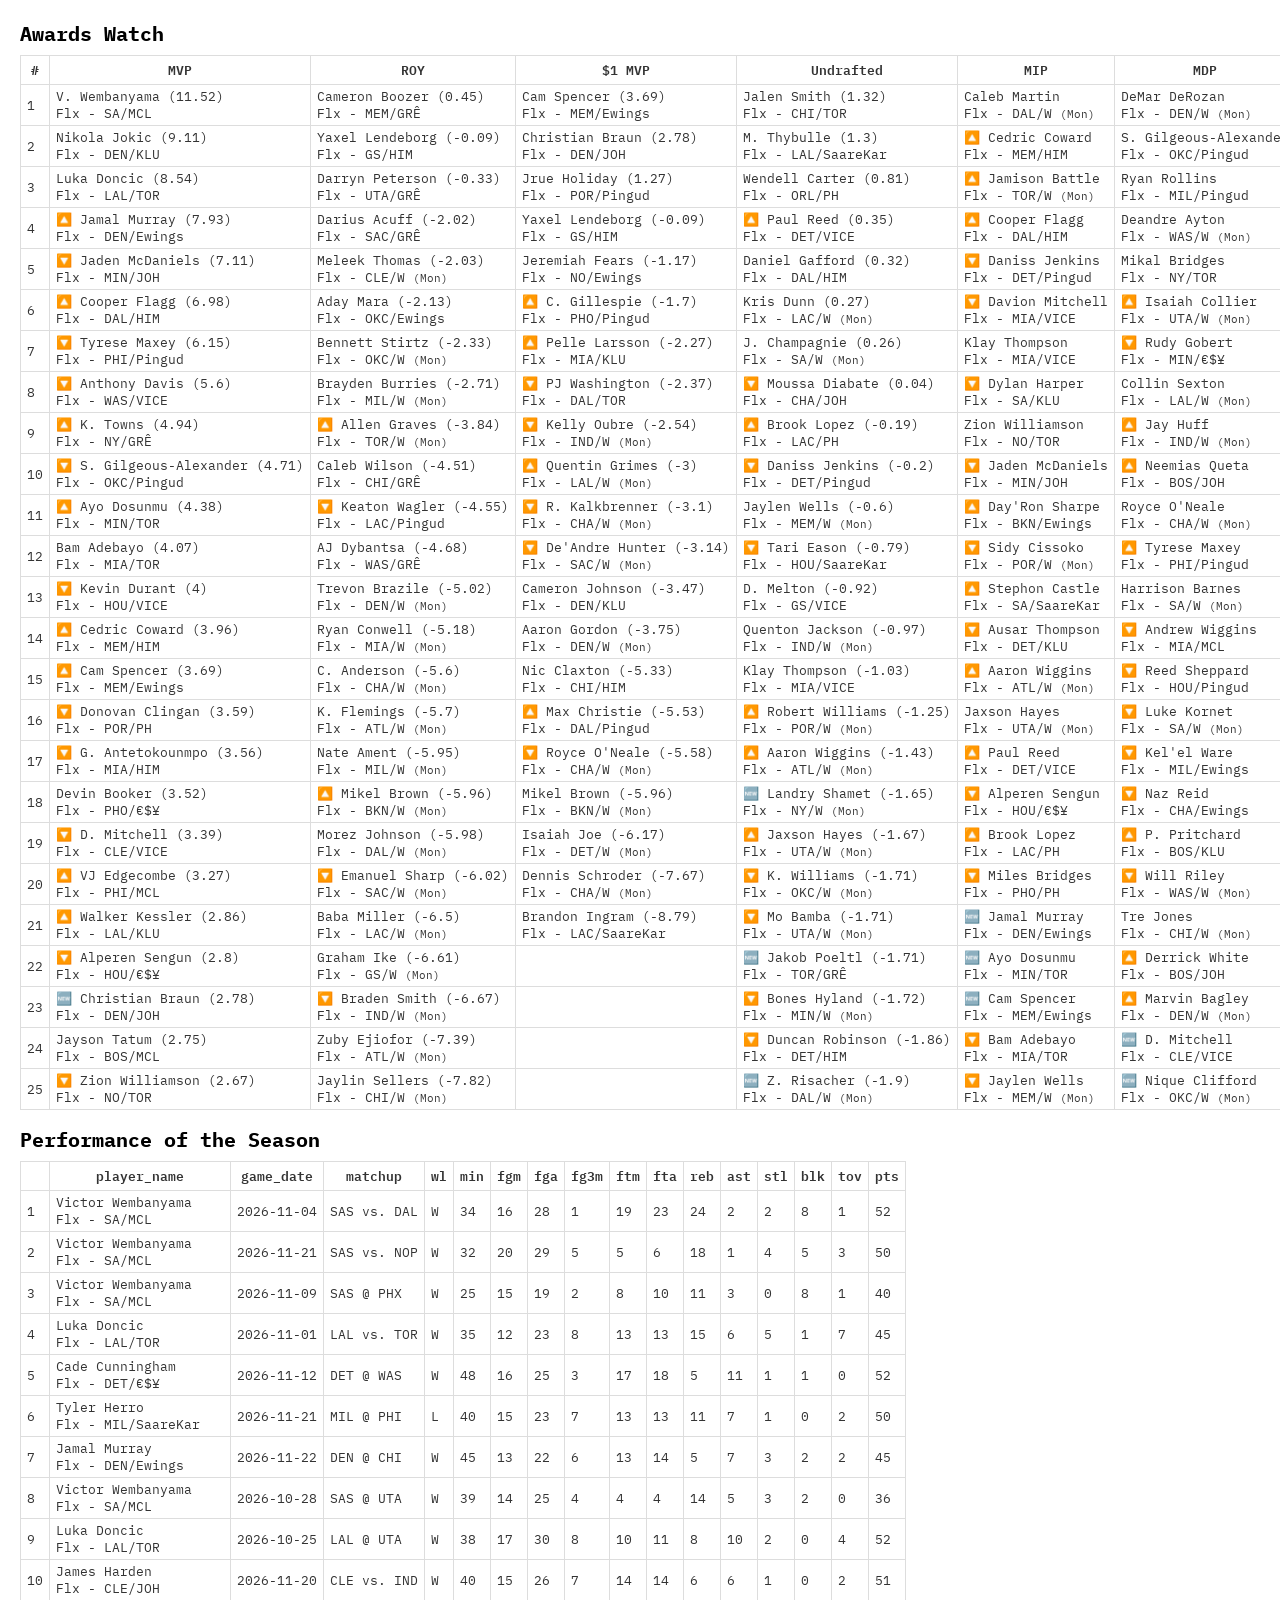
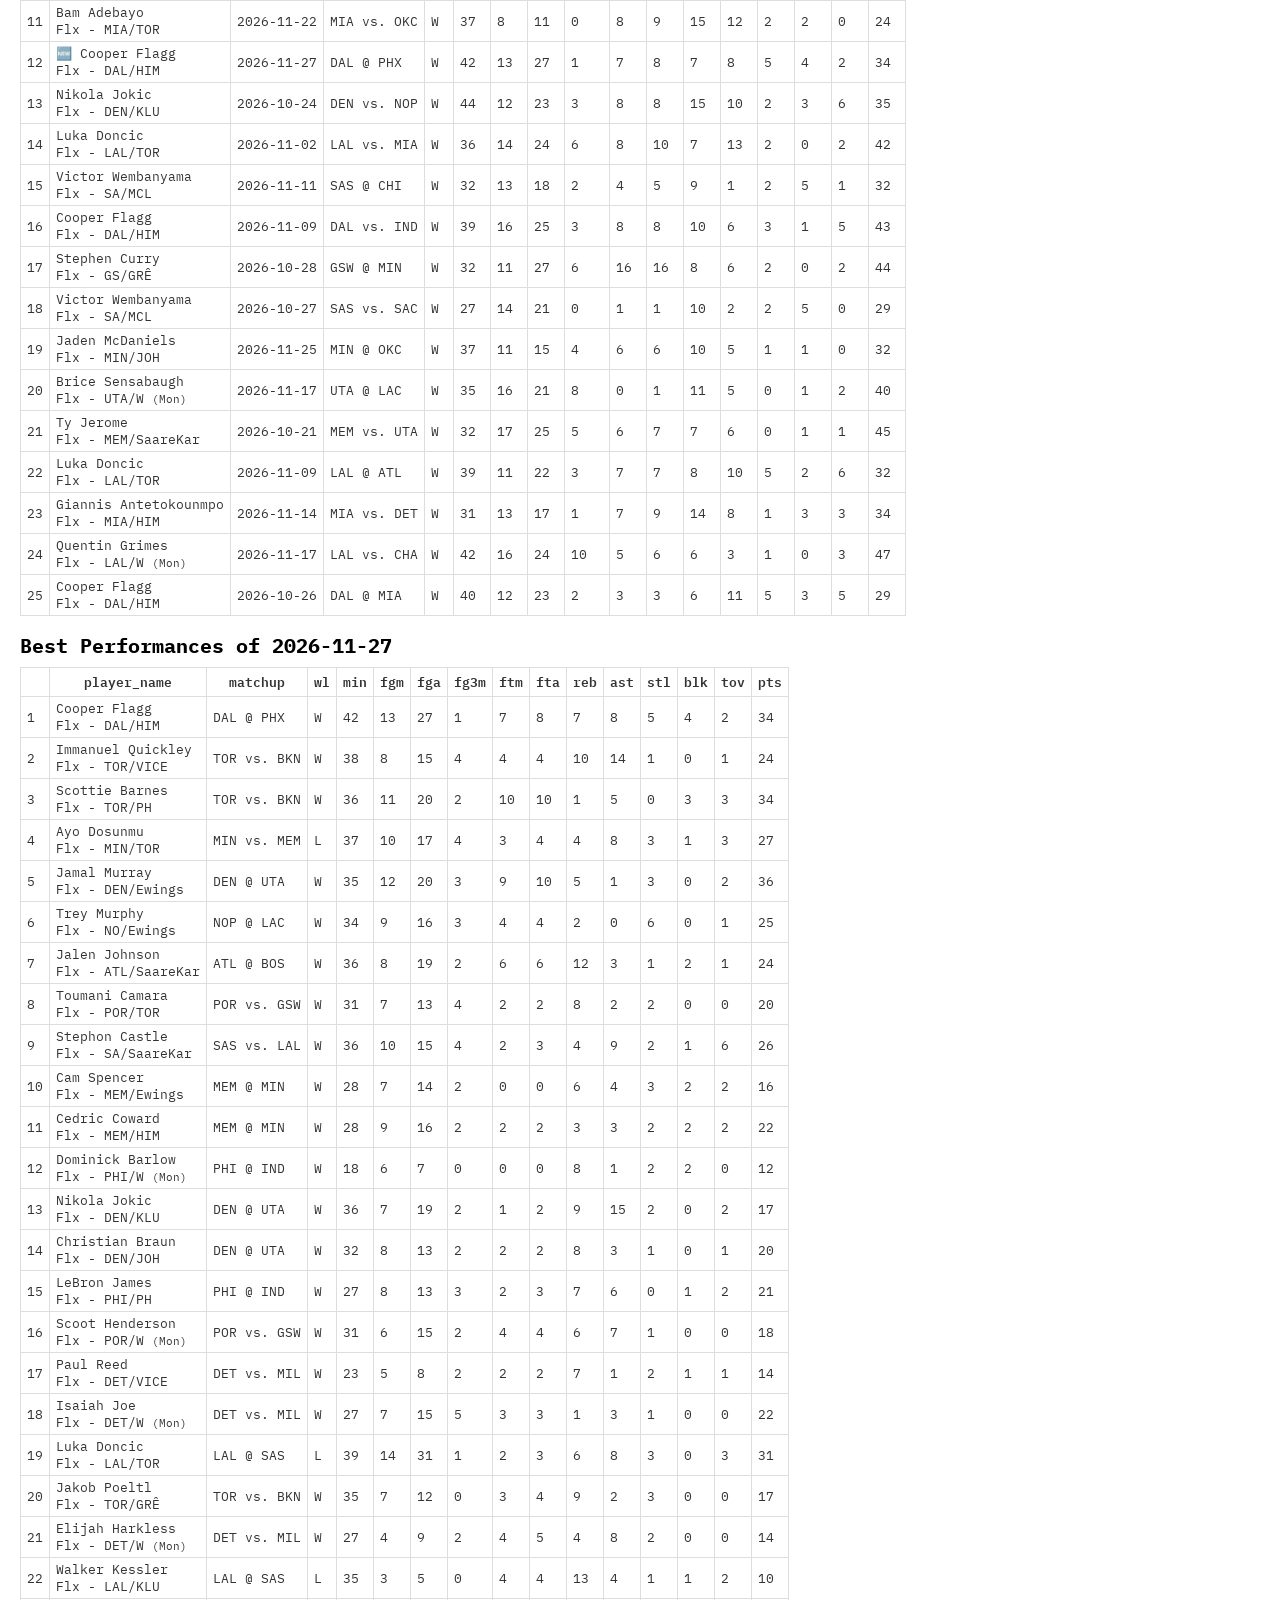
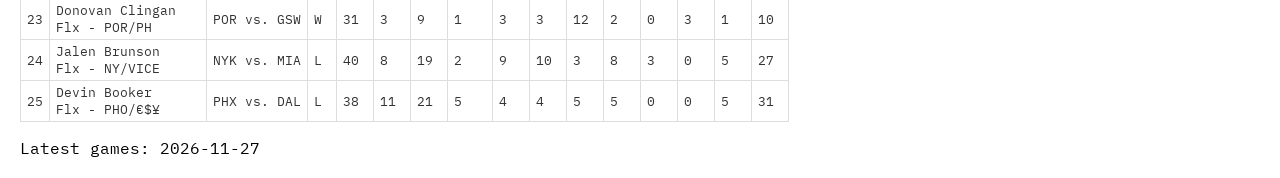
<file: awards_watch.html>
<!DOCTYPE html><html><head><meta charset='utf-8'><style>
.t {
  font-family: 'IBM Plex Mono', monospace;
  font-size: 13px;
  color: #333333;
}
body {
  font-family: IBM Plex Mono, system-ui, -apple-system, Segoe UI, Roboto, sans-serif;
  margin: 20px;
}

h1 {
  font-size: 20px;
  margin: 16px 0 8px;
}

.t {
  border-collapse: collapse;
  font-family: IBM Plex Mono, ui-monospace, SFMono-Regular, Menlo, monospace;
  font-size: 13px;
}

.t th, .t td {
  padding: 3px 6px;
  white-space: nowrap;
  border: 1px solid #ddd;
}

.t th {
  font-weight: 600;
}
</style><link href='https://fonts.googleapis.com/css2?family=IBM+Plex+Mono&display=swap' rel='stylesheet'></head><body><h1>Awards Watch</h1><table class='t'><thead><tr><th>#</th><th>MVP</th><th>ROY</th><th>$1 MVP</th><th>Undrafted</th><th>MIP</th><th>MDP</th><th>BVP</th><th>WVP</th></tr></thead><tbody><tr><td> 1</td><td>V. Wembanyama (11.52)<br>Flx - SA/MCL</td><td>Cameron Boozer (0.45)<br>Flx - MEM/GRÊ</td><td>Cam Spencer (3.69)<br>Flx - MEM/Ewings</td><td>Jalen Smith (1.32)<br>Flx - CHI/TOR</td><td>Caleb Martin<br>Flx - DAL/W <small>(Mon)</small></td><td>DeMar DeRozan<br>Flx - DEN/W <small>(Mon)</small></td><td>Ayo Dosunmu (💲4)<br>Flx - MIN/TOR</td><td>Anthony Edwards (💲43)<br>Flx - MIN/HIM</td></tr><tr><td> 2</td><td>Nikola Jokic (9.11)<br>Flx - DEN/KLU</td><td>Yaxel Lendeborg (-0.09)<br>Flx - GS/HIM</td><td>Christian Braun (2.78)<br>Flx - DEN/JOH</td><td>M. Thybulle (1.3)<br>Flx - LAL/SaareKar</td><td>🔼 Cedric Coward<br>Flx - MEM/HIM</td><td>S. Gilgeous-Alexander<br>Flx - OKC/Pingud</td><td>🔼 Cedric Coward (💲5)<br>Flx - MEM/HIM</td><td>Chet Holmgren (💲33)<br>Flx - OKC/SaareKar</td></tr><tr><td> 3</td><td>Luka Doncic (8.54)<br>Flx - LAL/TOR</td><td>Darryn Peterson (-0.33)<br>Flx - UTA/GRÊ</td><td>Jrue Holiday (1.27)<br>Flx - POR/Pingud</td><td>Wendell Carter (0.81)<br>Flx - ORL/PH</td><td>🔼 Jamison Battle<br>Flx - TOR/W <small>(Mon)</small></td><td>Ryan Rollins<br>Flx - MIL/Pingud</td><td>🔽 Jaden McDaniels (💲18)<br>Flx - MIN/JOH</td><td>Kawhi Leonard (💲27)<br>Flx - TOR/Pingud</td></tr><tr><td> 4</td><td>🔼 Jamal Murray (7.93)<br>Flx - DEN/Ewings</td><td>Darius Acuff (-2.02)<br>Flx - SAC/GRÊ</td><td>Yaxel Lendeborg (-0.09)<br>Flx - GS/HIM</td><td>🔼 Paul Reed (0.35)<br>Flx - DET/VICE</td><td>🔼 Cooper Flagg<br>Flx - DAL/HIM</td><td>Deandre Ayton<br>Flx - WAS/W <small>(Mon)</small></td><td>🔼 Davion Mitchell (💲2)<br>Flx - MIA/VICE</td><td>T. Haliburton (💲35)<br>Flx - IND/JOH</td></tr><tr><td> 5</td><td>🔽 Jaden McDaniels (7.11)<br>Flx - MIN/JOH</td><td>Meleek Thomas (-2.03)<br>Flx - CLE/W <small>(Mon)</small></td><td>Jeremiah Fears (-1.17)<br>Flx - NO/Ewings</td><td>Daniel Gafford (0.32)<br>Flx - DAL/HIM</td><td>🔽 Daniss Jenkins<br>Flx - DET/Pingud</td><td>Mikal Bridges<br>Flx - NY/TOR</td><td>🔽 Anthony Davis (💲15)<br>Flx - WAS/VICE</td><td>Jaren Jackson (💲24)<br>Flx - UTA/JOH</td></tr><tr><td> 6</td><td>🔼 Cooper Flagg (6.98)<br>Flx - DAL/HIM</td><td>Aday Mara (-2.13)<br>Flx - OKC/Ewings</td><td>🔼 C. Gillespie (-1.7)<br>Flx - PHO/Pingud</td><td>Kris Dunn (0.27)<br>Flx - LAC/W <small>(Mon)</small></td><td>🔽 Davion Mitchell<br>Flx - MIA/VICE</td><td>🔼 Isaiah Collier<br>Flx - UTA/W <small>(Mon)</small></td><td>Kyshawn George (💲2)<br>Flx - WAS/MCL</td><td>🔼 S. Gilgeous-Alexander (💲69)<br>Flx - OKC/Pingud</td></tr><tr><td> 7</td><td>🔽 Tyrese Maxey (6.15)<br>Flx - PHI/Pingud</td><td>Bennett Stirtz (-2.33)<br>Flx - OKC/W <small>(Mon)</small></td><td>🔼 Pelle Larsson (-2.27)<br>Flx - MIA/KLU</td><td>J. Champagnie (0.26)<br>Flx - SA/W <small>(Mon)</small></td><td>Klay Thompson<br>Flx - MIA/VICE</td><td>🔽 Rudy Gobert<br>Flx - MIN/€$¥</td><td>Miles Bridges (💲4)<br>Flx - PHO/PH</td><td>🔽 Kon Knueppel (💲15)<br>Flx - CHA/JOH</td></tr><tr><td> 8</td><td>🔽 Anthony Davis (5.6)<br>Flx - WAS/VICE</td><td>Brayden Burries (-2.71)<br>Flx - MIL/W <small>(Mon)</small></td><td>🔽 PJ Washington (-2.37)<br>Flx - DAL/TOR</td><td>🔽 Moussa Diabate (0.04)<br>Flx - CHA/JOH</td><td>🔽 Dylan Harper<br>Flx - SA/KLU</td><td>Collin Sexton<br>Flx - LAL/W <small>(Mon)</small></td><td>Zion Williamson (💲7)<br>Flx - NO/TOR</td><td>Jalen Williams (💲19)<br>Flx - OKC/W <small>(Mon)</small></td></tr><tr><td> 9</td><td>🔼 K. Towns (4.94)<br>Flx - NY/GRÊ</td><td>🔼 Allen Graves (-3.84)<br>Flx - TOR/W <small>(Mon)</small></td><td>🔽 Kelly Oubre (-2.54)<br>Flx - IND/W <small>(Mon)</small></td><td>🔼 Brook Lopez (-0.19)<br>Flx - LAC/PH</td><td>Zion Williamson<br>Flx - NO/TOR</td><td>🔼 Jay Huff<br>Flx - IND/W <small>(Mon)</small></td><td>I. Hartenstein (💲3)<br>Flx - OKC/HIM</td><td>Paolo Banchero (💲18)<br>Flx - ORL/SaareKar</td></tr><tr><td>10</td><td>🔽 S. Gilgeous-Alexander (4.71)<br>Flx - OKC/Pingud</td><td>Caleb Wilson (-4.51)<br>Flx - CHI/GRÊ</td><td>🔼 Quentin Grimes (-3)<br>Flx - LAL/W <small>(Mon)</small></td><td>🔽 Daniss Jenkins (-0.2)<br>Flx - DET/Pingud</td><td>🔽 Jaden McDaniels<br>Flx - MIN/JOH</td><td>🔼 Neemias Queta<br>Flx - BOS/JOH</td><td>Jabari Smith (💲8)<br>Flx - HOU/€$¥</td><td>Jalen Duren (💲18)<br>Flx - DET/PH</td></tr><tr><td>11</td><td>🔼 Ayo Dosunmu (4.38)<br>Flx - MIN/TOR</td><td>🔽 Keaton Wagler (-4.55)<br>Flx - LAC/Pingud</td><td>🔽 R. Kalkbrenner (-3.1)<br>Flx - CHA/W <small>(Mon)</small></td><td>Jaylen Wells (-0.6)<br>Flx - MEM/W <small>(Mon)</small></td><td>🔼 Day'Ron Sharpe<br>Flx - BKN/Ewings</td><td>Royce O'Neale<br>Flx - CHA/W <small>(Mon)</small></td><td>🔼 Day'Ron Sharpe (💲3)<br>Flx - BKN/Ewings</td><td>🔼 Lauri Markkanen (💲27)<br>Flx - UTA/Pingud</td></tr><tr><td>12</td><td>Bam Adebayo (4.07)<br>Flx - MIA/TOR</td><td>AJ Dybantsa (-4.68)<br>Flx - WAS/GRÊ</td><td>🔽 De'Andre Hunter (-3.14)<br>Flx - SAC/W <small>(Mon)</small></td><td>🔽 Tari Eason (-0.79)<br>Flx - HOU/SaareKar</td><td>🔽 Sidy Cissoko<br>Flx - POR/W <small>(Mon)</small></td><td>🔼 Tyrese Maxey<br>Flx - PHI/Pingud</td><td>🔽 Saddiq Bey (💲2)<br>Flx - NO/Pingud</td><td>🔼 Nikola Jokic (💲79)<br>Flx - DEN/KLU</td></tr><tr><td>13</td><td>🔽 Kevin Durant (4)<br>Flx - HOU/VICE</td><td>Trevon Brazile (-5.02)<br>Flx - DEN/W <small>(Mon)</small></td><td>Cameron Johnson (-3.47)<br>Flx - DEN/KLU</td><td>D. Melton (-0.92)<br>Flx - GS/VICE</td><td>🔼 Stephon Castle<br>Flx - SA/SaareKar</td><td>Harrison Barnes<br>Flx - SA/W <small>(Mon)</small></td><td>Ausar Thompson (💲8)<br>Flx - DET/KLU</td><td>🔽 Scottie Barnes (💲39)<br>Flx - TOR/PH</td></tr><tr><td>14</td><td>🔼 Cedric Coward (3.96)<br>Flx - MEM/HIM</td><td>Ryan Conwell (-5.18)<br>Flx - MIA/W <small>(Mon)</small></td><td>Aaron Gordon (-3.75)<br>Flx - DEN/W <small>(Mon)</small></td><td>Quenton Jackson (-0.97)<br>Flx - IND/W <small>(Mon)</small></td><td>🔽 Ausar Thompson<br>Flx - DET/KLU</td><td>🔽 Andrew Wiggins<br>Flx - MIA/MCL</td><td>🔼 VJ Edgecombe (💲16)<br>Flx - PHI/MCL</td><td>Jalen Johnson (💲38)<br>Flx - ATL/SaareKar</td></tr><tr><td>15</td><td>🔼 Cam Spencer (3.69)<br>Flx - MEM/Ewings</td><td>C. Anderson (-5.6)<br>Flx - CHA/W <small>(Mon)</small></td><td>Nic Claxton (-5.33)<br>Flx - CHI/HIM</td><td>Klay Thompson (-1.03)<br>Flx - MIA/VICE</td><td>🔼 Aaron Wiggins<br>Flx - ATL/W <small>(Mon)</small></td><td>🔽 Reed Sheppard<br>Flx - HOU/Pingud</td><td>🔽 Franz Wagner (💲12)<br>Flx - ORL/GRÊ</td><td>🔼 Cade Cunningham (💲48)<br>Flx - DET/€$¥</td></tr><tr><td>16</td><td>🔽 Donovan Clingan (3.59)<br>Flx - POR/PH</td><td>K. Flemings (-5.7)<br>Flx - ATL/W <small>(Mon)</small></td><td>🔼 Max Christie (-5.53)<br>Flx - DAL/Pingud</td><td>🔼 Robert Williams (-1.25)<br>Flx - POR/W <small>(Mon)</small></td><td>Jaxson Hayes<br>Flx - UTA/W <small>(Mon)</small></td><td>🔽 Luke Kornet<br>Flx - SA/W <small>(Mon)</small></td><td>🔽 Zach LaVine (💲5)<br>Flx - SAC/MCL</td><td>🔽 Trey Murphy (💲32)<br>Flx - NO/Ewings</td></tr><tr><td>17</td><td>🔽 G. Antetokounmpo (3.56)<br>Flx - MIA/HIM</td><td>Nate Ament (-5.95)<br>Flx - MIL/W <small>(Mon)</small></td><td>🔽 Royce O'Neale (-5.58)<br>Flx - CHA/W <small>(Mon)</small></td><td>🔼 Aaron Wiggins (-1.43)<br>Flx - ATL/W <small>(Mon)</small></td><td>🔼 Paul Reed<br>Flx - DET/VICE</td><td>🔽 Kel'el Ware<br>Flx - MIL/Ewings</td><td>🔽 Ty Jerome (💲9)<br>Flx - MEM/SaareKar</td><td>Ja Morant (💲11)<br>Flx - POR/MCL</td></tr><tr><td>18</td><td>Devin Booker (3.52)<br>Flx - PHO/€$¥</td><td>🔼 Mikel Brown (-5.96)<br>Flx - BKN/W <small>(Mon)</small></td><td>Mikel Brown (-5.96)<br>Flx - BKN/W <small>(Mon)</small></td><td>🆕 Landry Shamet (-1.65)<br>Flx - NY/W <small>(Mon)</small></td><td>🔽 Alperen Sengun<br>Flx - HOU/€$¥</td><td>🔽 Naz Reid<br>Flx - CHA/Ewings</td><td>Dyson Daniels (💲9)<br>Flx - ATL/TOR</td><td>🔼 Brandon Miller (💲26)<br>Flx - CHA/KLU</td></tr><tr><td>19</td><td>🔽 D. Mitchell (3.39)<br>Flx - CLE/VICE</td><td>Morez Johnson (-5.98)<br>Flx - DAL/W <small>(Mon)</small></td><td>Isaiah Joe (-6.17)<br>Flx - DET/W <small>(Mon)</small></td><td>🔼 Jaxson Hayes (-1.67)<br>Flx - UTA/W <small>(Mon)</small></td><td>🔼 Brook Lopez<br>Flx - LAC/PH</td><td>🔼 P. Pritchard<br>Flx - BOS/KLU</td><td>🔼 Stephon Castle (💲11)<br>Flx - SA/SaareKar</td><td>🔽 Jayson Tatum (💲45)<br>Flx - BOS/MCL</td></tr><tr><td>20</td><td>🔼 VJ Edgecombe (3.27)<br>Flx - PHI/MCL</td><td>🔽 Emanuel Sharp (-6.02)<br>Flx - SAC/W <small>(Mon)</small></td><td>Dennis Schroder (-7.67)<br>Flx - CHA/W <small>(Mon)</small></td><td>🔽 K. Williams (-1.71)<br>Flx - OKC/W <small>(Mon)</small></td><td>🔽 Miles Bridges<br>Flx - PHO/PH</td><td>🔽 Will Riley<br>Flx - WAS/W <small>(Mon)</small></td><td>Tyler Herro (💲15)<br>Flx - MIL/SaareKar</td><td>🔼 Jaylen Brown (💲30)<br>Flx - PHI/VICE</td></tr><tr><td>21</td><td>🔼 Walker Kessler (2.86)<br>Flx - LAL/KLU</td><td>Baba Miller (-6.5)<br>Flx - LAC/W <small>(Mon)</small></td><td>Brandon Ingram (-8.79)<br>Flx - LAC/SaareKar</td><td>🔽 Mo Bamba (-1.71)<br>Flx - UTA/W <small>(Mon)</small></td><td>🆕 Jamal Murray<br>Flx - DEN/Ewings</td><td>Tre Jones<br>Flx - CHI/W <small>(Mon)</small></td><td>🔽 Paul George (💲13)<br>Flx - BOS/SaareKar</td><td>🔽 Coby White (💲7)<br>Flx - CHA/€$¥</td></tr><tr><td>22</td><td>🔽 Alperen Sengun (2.8)<br>Flx - HOU/€$¥</td><td>Graham Ike (-6.61)<br>Flx - GS/W <small>(Mon)</small></td><td></td><td>🆕 Jakob Poeltl (-1.71)<br>Flx - TOR/GRÊ</td><td>🆕 Ayo Dosunmu<br>Flx - MIN/TOR</td><td>🔼 Derrick White<br>Flx - BOS/JOH</td><td>🔼 Myles Turner (💲5)<br>Flx - MIL/€$¥</td><td>🔽 Austin Reaves (💲36)<br>Flx - LAL/PH</td></tr><tr><td>23</td><td>🆕 Christian Braun (2.78)<br>Flx - DEN/JOH</td><td>🔽 Braden Smith (-6.67)<br>Flx - IND/W <small>(Mon)</small></td><td></td><td>🔽 Bones Hyland (-1.72)<br>Flx - MIN/W <small>(Mon)</small></td><td>🆕 Cam Spencer<br>Flx - MEM/Ewings</td><td>🔼 Marvin Bagley<br>Flx - DEN/W <small>(Mon)</small></td><td>Bam Adebayo (💲22)<br>Flx - MIA/TOR</td><td>🆕 Evan Mobley (💲24)<br>Flx - CLE/TOR</td></tr><tr><td>24</td><td>Jayson Tatum (2.75)<br>Flx - BOS/MCL</td><td>Zuby Ejiofor (-7.39)<br>Flx - ATL/W <small>(Mon)</small></td><td></td><td>🔽 Duncan Robinson (-1.86)<br>Flx - DET/HIM</td><td>🔽 Bam Adebayo<br>Flx - MIA/TOR</td><td>🆕 D. Mitchell<br>Flx - CLE/VICE</td><td>🔽 Dylan Harper (💲9)<br>Flx - SA/KLU</td><td>🆕 Jalen Suggs (💲6)<br>Flx - ORL/Ewings</td></tr><tr><td>25</td><td>🔽 Zion Williamson (2.67)<br>Flx - NO/TOR</td><td>Jaylin Sellers (-7.82)<br>Flx - CHI/W <small>(Mon)</small></td><td></td><td>🆕 Z. Risacher (-1.9)<br>Flx - DAL/W <small>(Mon)</small></td><td>🔽 Jaylen Wells<br>Flx - MEM/W <small>(Mon)</small></td><td>🆕 Nique Clifford<br>Flx - OKC/W <small>(Mon)</small></td><td>🆕 Jamal Murray (💲37)<br>Flx - DEN/Ewings</td><td>🔽 G. Antetokounmpo (💲46)<br>Flx - MIA/HIM</td></tr></tbody></table><h1>Performance of the Season</h1><table class='t'><thead><tr><th> </th><th>player_name</th><th>game_date</th><th>matchup</th><th>wl</th><th>min</th><th>fgm</th><th>fga</th><th>fg3m</th><th>ftm</th><th>fta</th><th>reb</th><th>ast</th><th>stl</th><th>blk</th><th>tov</th><th>pts</th></tr></thead><tbody><tr><td> 1</td><td>Victor Wembanyama<br>Flx - SA/MCL</td><td>2026-11-04</td><td>SAS vs. DAL</td><td>W</td><td>34</td><td>16</td><td>28</td><td> 1</td><td>19</td><td>23</td><td>24</td><td> 2</td><td>2</td><td>8</td><td>1</td><td>52</td></tr><tr><td> 2</td><td>Victor Wembanyama<br>Flx - SA/MCL</td><td>2026-11-21</td><td>SAS vs. NOP</td><td>W</td><td>32</td><td>20</td><td>29</td><td> 5</td><td> 5</td><td> 6</td><td>18</td><td> 1</td><td>4</td><td>5</td><td>3</td><td>50</td></tr><tr><td> 3</td><td>Victor Wembanyama<br>Flx - SA/MCL</td><td>2026-11-09</td><td>SAS @ PHX</td><td>W</td><td>25</td><td>15</td><td>19</td><td> 2</td><td> 8</td><td>10</td><td>11</td><td> 3</td><td>0</td><td>8</td><td>1</td><td>40</td></tr><tr><td> 4</td><td>Luka Doncic<br>Flx - LAL/TOR</td><td>2026-11-01</td><td>LAL vs. TOR</td><td>W</td><td>35</td><td>12</td><td>23</td><td> 8</td><td>13</td><td>13</td><td>15</td><td> 6</td><td>5</td><td>1</td><td>7</td><td>45</td></tr><tr><td> 5</td><td>Cade Cunningham<br>Flx - DET/€$¥</td><td>2026-11-12</td><td>DET @ WAS</td><td>W</td><td>48</td><td>16</td><td>25</td><td> 3</td><td>17</td><td>18</td><td> 5</td><td>11</td><td>1</td><td>1</td><td>0</td><td>52</td></tr><tr><td> 6</td><td>Tyler Herro<br>Flx - MIL/SaareKar</td><td>2026-11-21</td><td>MIL @ PHI</td><td>L</td><td>40</td><td>15</td><td>23</td><td> 7</td><td>13</td><td>13</td><td>11</td><td> 7</td><td>1</td><td>0</td><td>2</td><td>50</td></tr><tr><td> 7</td><td>Jamal Murray<br>Flx - DEN/Ewings</td><td>2026-11-22</td><td>DEN @ CHI</td><td>W</td><td>45</td><td>13</td><td>22</td><td> 6</td><td>13</td><td>14</td><td> 5</td><td> 7</td><td>3</td><td>2</td><td>2</td><td>45</td></tr><tr><td> 8</td><td>Victor Wembanyama<br>Flx - SA/MCL</td><td>2026-10-28</td><td>SAS @ UTA</td><td>W</td><td>39</td><td>14</td><td>25</td><td> 4</td><td> 4</td><td> 4</td><td>14</td><td> 5</td><td>3</td><td>2</td><td>0</td><td>36</td></tr><tr><td> 9</td><td>Luka Doncic<br>Flx - LAL/TOR</td><td>2026-10-25</td><td>LAL @ UTA</td><td>W</td><td>38</td><td>17</td><td>30</td><td> 8</td><td>10</td><td>11</td><td> 8</td><td>10</td><td>2</td><td>0</td><td>4</td><td>52</td></tr><tr><td>10</td><td>James Harden<br>Flx - CLE/JOH</td><td>2026-11-20</td><td>CLE vs. IND</td><td>W</td><td>40</td><td>15</td><td>26</td><td> 7</td><td>14</td><td>14</td><td> 6</td><td> 6</td><td>1</td><td>0</td><td>2</td><td>51</td></tr><tr><td>11</td><td>Bam Adebayo<br>Flx - MIA/TOR</td><td>2026-11-22</td><td>MIA vs. OKC</td><td>W</td><td>37</td><td> 8</td><td>11</td><td> 0</td><td> 8</td><td> 9</td><td>15</td><td>12</td><td>2</td><td>2</td><td>0</td><td>24</td></tr><tr><td>12</td><td>🆕 Cooper Flagg<br>Flx - DAL/HIM</td><td>2026-11-27</td><td>DAL @ PHX</td><td>W</td><td>42</td><td>13</td><td>27</td><td> 1</td><td> 7</td><td> 8</td><td> 7</td><td> 8</td><td>5</td><td>4</td><td>2</td><td>34</td></tr><tr><td>13</td><td>Nikola Jokic<br>Flx - DEN/KLU</td><td>2026-10-24</td><td>DEN vs. NOP</td><td>W</td><td>44</td><td>12</td><td>23</td><td> 3</td><td> 8</td><td> 8</td><td>15</td><td>10</td><td>2</td><td>3</td><td>6</td><td>35</td></tr><tr><td>14</td><td>Luka Doncic<br>Flx - LAL/TOR</td><td>2026-11-02</td><td>LAL vs. MIA</td><td>W</td><td>36</td><td>14</td><td>24</td><td> 6</td><td> 8</td><td>10</td><td> 7</td><td>13</td><td>2</td><td>0</td><td>2</td><td>42</td></tr><tr><td>15</td><td>Victor Wembanyama<br>Flx - SA/MCL</td><td>2026-11-11</td><td>SAS @ CHI</td><td>W</td><td>32</td><td>13</td><td>18</td><td> 2</td><td> 4</td><td> 5</td><td> 9</td><td> 1</td><td>2</td><td>5</td><td>1</td><td>32</td></tr><tr><td>16</td><td>Cooper Flagg<br>Flx - DAL/HIM</td><td>2026-11-09</td><td>DAL vs. IND</td><td>W</td><td>39</td><td>16</td><td>25</td><td> 3</td><td> 8</td><td> 8</td><td>10</td><td> 6</td><td>3</td><td>1</td><td>5</td><td>43</td></tr><tr><td>17</td><td>Stephen Curry<br>Flx - GS/GRÊ</td><td>2026-10-28</td><td>GSW @ MIN</td><td>W</td><td>32</td><td>11</td><td>27</td><td> 6</td><td>16</td><td>16</td><td> 8</td><td> 6</td><td>2</td><td>0</td><td>2</td><td>44</td></tr><tr><td>18</td><td>Victor Wembanyama<br>Flx - SA/MCL</td><td>2026-10-27</td><td>SAS vs. SAC</td><td>W</td><td>27</td><td>14</td><td>21</td><td> 0</td><td> 1</td><td> 1</td><td>10</td><td> 2</td><td>2</td><td>5</td><td>0</td><td>29</td></tr><tr><td>19</td><td>Jaden McDaniels<br>Flx - MIN/JOH</td><td>2026-11-25</td><td>MIN @ OKC</td><td>W</td><td>37</td><td>11</td><td>15</td><td> 4</td><td> 6</td><td> 6</td><td>10</td><td> 5</td><td>1</td><td>1</td><td>0</td><td>32</td></tr><tr><td>20</td><td>Brice Sensabaugh<br>Flx - UTA/W <small>(Mon)</small></td><td>2026-11-17</td><td>UTA @ LAC</td><td>W</td><td>35</td><td>16</td><td>21</td><td> 8</td><td> 0</td><td> 1</td><td>11</td><td> 5</td><td>0</td><td>1</td><td>2</td><td>40</td></tr><tr><td>21</td><td>Ty Jerome<br>Flx - MEM/SaareKar</td><td>2026-10-21</td><td>MEM vs. UTA</td><td>W</td><td>32</td><td>17</td><td>25</td><td> 5</td><td> 6</td><td> 7</td><td> 7</td><td> 6</td><td>0</td><td>1</td><td>1</td><td>45</td></tr><tr><td>22</td><td>Luka Doncic<br>Flx - LAL/TOR</td><td>2026-11-09</td><td>LAL @ ATL</td><td>W</td><td>39</td><td>11</td><td>22</td><td> 3</td><td> 7</td><td> 7</td><td> 8</td><td>10</td><td>5</td><td>2</td><td>6</td><td>32</td></tr><tr><td>23</td><td>Giannis Antetokounmpo<br>Flx - MIA/HIM</td><td>2026-11-14</td><td>MIA vs. DET</td><td>W</td><td>31</td><td>13</td><td>17</td><td> 1</td><td> 7</td><td> 9</td><td>14</td><td> 8</td><td>1</td><td>3</td><td>3</td><td>34</td></tr><tr><td>24</td><td>Quentin Grimes<br>Flx - LAL/W <small>(Mon)</small></td><td>2026-11-17</td><td>LAL vs. CHA</td><td>W</td><td>42</td><td>16</td><td>24</td><td>10</td><td> 5</td><td> 6</td><td> 6</td><td> 3</td><td>1</td><td>0</td><td>3</td><td>47</td></tr><tr><td>25</td><td>Cooper Flagg<br>Flx - DAL/HIM</td><td>2026-10-26</td><td>DAL @ MIA</td><td>W</td><td>40</td><td>12</td><td>23</td><td> 2</td><td> 3</td><td> 3</td><td> 6</td><td>11</td><td>5</td><td>3</td><td>5</td><td>29</td></tr></tbody></table><h1>Best Performances of 2026-11-27</h1><table class='t'><thead><tr><th> </th><th>player_name</th><th>matchup</th><th>wl</th><th>min</th><th>fgm</th><th>fga</th><th>fg3m</th><th>ftm</th><th>fta</th><th>reb</th><th>ast</th><th>stl</th><th>blk</th><th>tov</th><th>pts</th></tr></thead><tbody><tr><td> 1</td><td>Cooper Flagg<br>Flx - DAL/HIM</td><td>DAL @ PHX</td><td>W</td><td>42</td><td>13</td><td>27</td><td>1</td><td> 7</td><td> 8</td><td> 7</td><td> 8</td><td>5</td><td>4</td><td>2</td><td>34</td></tr><tr><td> 2</td><td>Immanuel Quickley<br>Flx - TOR/VICE</td><td>TOR vs. BKN</td><td>W</td><td>38</td><td> 8</td><td>15</td><td>4</td><td> 4</td><td> 4</td><td>10</td><td>14</td><td>1</td><td>0</td><td>1</td><td>24</td></tr><tr><td> 3</td><td>Scottie Barnes<br>Flx - TOR/PH</td><td>TOR vs. BKN</td><td>W</td><td>36</td><td>11</td><td>20</td><td>2</td><td>10</td><td>10</td><td> 1</td><td> 5</td><td>0</td><td>3</td><td>3</td><td>34</td></tr><tr><td> 4</td><td>Ayo Dosunmu<br>Flx - MIN/TOR</td><td>MIN vs. MEM</td><td>L</td><td>37</td><td>10</td><td>17</td><td>4</td><td> 3</td><td> 4</td><td> 4</td><td> 8</td><td>3</td><td>1</td><td>3</td><td>27</td></tr><tr><td> 5</td><td>Jamal Murray<br>Flx - DEN/Ewings</td><td>DEN @ UTA</td><td>W</td><td>35</td><td>12</td><td>20</td><td>3</td><td> 9</td><td>10</td><td> 5</td><td> 1</td><td>3</td><td>0</td><td>2</td><td>36</td></tr><tr><td> 6</td><td>Trey Murphy<br>Flx - NO/Ewings</td><td>NOP @ LAC</td><td>W</td><td>34</td><td> 9</td><td>16</td><td>3</td><td> 4</td><td> 4</td><td> 2</td><td> 0</td><td>6</td><td>0</td><td>1</td><td>25</td></tr><tr><td> 7</td><td>Jalen Johnson<br>Flx - ATL/SaareKar</td><td>ATL @ BOS</td><td>W</td><td>36</td><td> 8</td><td>19</td><td>2</td><td> 6</td><td> 6</td><td>12</td><td> 3</td><td>1</td><td>2</td><td>1</td><td>24</td></tr><tr><td> 8</td><td>Toumani Camara<br>Flx - POR/TOR</td><td>POR vs. GSW</td><td>W</td><td>31</td><td> 7</td><td>13</td><td>4</td><td> 2</td><td> 2</td><td> 8</td><td> 2</td><td>2</td><td>0</td><td>0</td><td>20</td></tr><tr><td> 9</td><td>Stephon Castle<br>Flx - SA/SaareKar</td><td>SAS vs. LAL</td><td>W</td><td>36</td><td>10</td><td>15</td><td>4</td><td> 2</td><td> 3</td><td> 4</td><td> 9</td><td>2</td><td>1</td><td>6</td><td>26</td></tr><tr><td>10</td><td>Cam Spencer<br>Flx - MEM/Ewings</td><td>MEM @ MIN</td><td>W</td><td>28</td><td> 7</td><td>14</td><td>2</td><td> 0</td><td> 0</td><td> 6</td><td> 4</td><td>3</td><td>2</td><td>2</td><td>16</td></tr><tr><td>11</td><td>Cedric Coward<br>Flx - MEM/HIM</td><td>MEM @ MIN</td><td>W</td><td>28</td><td> 9</td><td>16</td><td>2</td><td> 2</td><td> 2</td><td> 3</td><td> 3</td><td>2</td><td>2</td><td>2</td><td>22</td></tr><tr><td>12</td><td>Dominick Barlow<br>Flx - PHI/W <small>(Mon)</small></td><td>PHI @ IND</td><td>W</td><td>18</td><td> 6</td><td> 7</td><td>0</td><td> 0</td><td> 0</td><td> 8</td><td> 1</td><td>2</td><td>2</td><td>0</td><td>12</td></tr><tr><td>13</td><td>Nikola Jokic<br>Flx - DEN/KLU</td><td>DEN @ UTA</td><td>W</td><td>36</td><td> 7</td><td>19</td><td>2</td><td> 1</td><td> 2</td><td> 9</td><td>15</td><td>2</td><td>0</td><td>2</td><td>17</td></tr><tr><td>14</td><td>Christian Braun<br>Flx - DEN/JOH</td><td>DEN @ UTA</td><td>W</td><td>32</td><td> 8</td><td>13</td><td>2</td><td> 2</td><td> 2</td><td> 8</td><td> 3</td><td>1</td><td>0</td><td>1</td><td>20</td></tr><tr><td>15</td><td>LeBron James<br>Flx - PHI/PH</td><td>PHI @ IND</td><td>W</td><td>27</td><td> 8</td><td>13</td><td>3</td><td> 2</td><td> 3</td><td> 7</td><td> 6</td><td>0</td><td>1</td><td>2</td><td>21</td></tr><tr><td>16</td><td>Scoot Henderson<br>Flx - POR/W <small>(Mon)</small></td><td>POR vs. GSW</td><td>W</td><td>31</td><td> 6</td><td>15</td><td>2</td><td> 4</td><td> 4</td><td> 6</td><td> 7</td><td>1</td><td>0</td><td>0</td><td>18</td></tr><tr><td>17</td><td>Paul Reed<br>Flx - DET/VICE</td><td>DET vs. MIL</td><td>W</td><td>23</td><td> 5</td><td> 8</td><td>2</td><td> 2</td><td> 2</td><td> 7</td><td> 1</td><td>2</td><td>1</td><td>1</td><td>14</td></tr><tr><td>18</td><td>Isaiah Joe<br>Flx - DET/W <small>(Mon)</small></td><td>DET vs. MIL</td><td>W</td><td>27</td><td> 7</td><td>15</td><td>5</td><td> 3</td><td> 3</td><td> 1</td><td> 3</td><td>1</td><td>0</td><td>0</td><td>22</td></tr><tr><td>19</td><td>Luka Doncic<br>Flx - LAL/TOR</td><td>LAL @ SAS</td><td>L</td><td>39</td><td>14</td><td>31</td><td>1</td><td> 2</td><td> 3</td><td> 6</td><td> 8</td><td>3</td><td>0</td><td>3</td><td>31</td></tr><tr><td>20</td><td>Jakob Poeltl<br>Flx - TOR/GRÊ</td><td>TOR vs. BKN</td><td>W</td><td>35</td><td> 7</td><td>12</td><td>0</td><td> 3</td><td> 4</td><td> 9</td><td> 2</td><td>3</td><td>0</td><td>0</td><td>17</td></tr><tr><td>21</td><td>Elijah Harkless<br>Flx - DET/W <small>(Mon)</small></td><td>DET vs. MIL</td><td>W</td><td>27</td><td> 4</td><td> 9</td><td>2</td><td> 4</td><td> 5</td><td> 4</td><td> 8</td><td>2</td><td>0</td><td>0</td><td>14</td></tr><tr><td>22</td><td>Walker Kessler<br>Flx - LAL/KLU</td><td>LAL @ SAS</td><td>L</td><td>35</td><td> 3</td><td> 5</td><td>0</td><td> 4</td><td> 4</td><td>13</td><td> 4</td><td>1</td><td>1</td><td>2</td><td>10</td></tr><tr><td>23</td><td>Donovan Clingan<br>Flx - POR/PH</td><td>POR vs. GSW</td><td>W</td><td>31</td><td> 3</td><td> 9</td><td>1</td><td> 3</td><td> 3</td><td>12</td><td> 2</td><td>0</td><td>3</td><td>1</td><td>10</td></tr><tr><td>24</td><td>Jalen Brunson<br>Flx - NY/VICE</td><td>NYK vs. MIA</td><td>L</td><td>40</td><td> 8</td><td>19</td><td>2</td><td> 9</td><td>10</td><td> 3</td><td> 8</td><td>3</td><td>0</td><td>5</td><td>27</td></tr><tr><td>25</td><td>Devin Booker<br>Flx - PHO/€$¥</td><td>PHX vs. DAL</td><td>L</td><td>38</td><td>11</td><td>21</td><td>5</td><td> 4</td><td> 4</td><td> 5</td><td> 5</td><td>0</td><td>0</td><td>5</td><td>31</td></tr></tbody></table><p>Latest games: 2026-11-27</p></body></html>
</file>
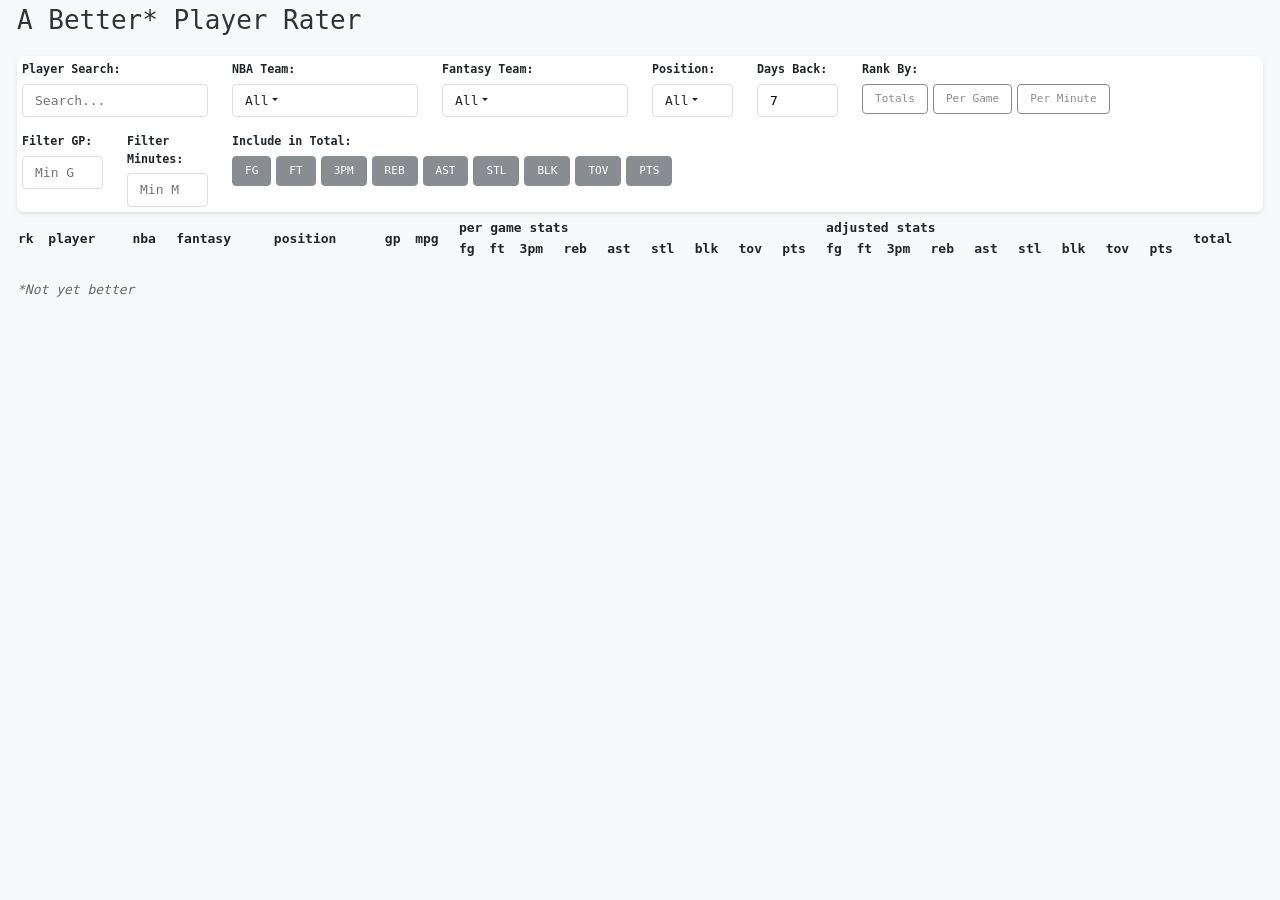
<file: player_rater.html>
<!DOCTYPE html>
<html lang="en">

<head>
  <meta charset="UTF-8" />
  <meta name="viewport" content="width=device-width, initial-scale=1.0" />
  <title>A Better* Player Rater</title>
  <link rel="stylesheet" href="https://cdn.datatables.net/1.13.6/css/jquery.dataTables.min.css" />
  <link rel="stylesheet" href="https://cdn.jsdelivr.net/npm/bootstrap@5.2.3/dist/css/bootstrap.min.css" />
  <link rel="stylesheet" href="https://cdn.datatables.net/fixedheader/4.0.5/css/fixedHeader.dataTables.min.css" />
  <style>
    body {
      font-family: "IBM Plex Mono", monospace;
      padding: 5px;
      background-color: #f8f9fa;
      font-size: 13px;
    }

    h1 {
      color: #333;
      margin-bottom: 20px;
      font-size: 26px;
    }

    .controls-panel {
      background: white;
      padding: 5px;
      border-radius: 8px;
      box-shadow: 0 2px 4px rgba(0, 0, 0, 0.1);
      margin-bottom: 5px;
    }

    label {
      font-weight: 600;
      margin-bottom: 5px;
      display: block;
      font-size: 0.9em;
    }

    input,
    select {
      font-family: "IBM Plex Mono", monospace;
      padding: 6px 12px;
      border: 1px solid #ddd;
      border-radius: 4px;
      width: 100%;
    }

    .btn-group {
      display: flex;
      gap: 5px;
      flex-wrap: wrap;
    }

    .btn-toggle {
      padding: 6px 12px;
      border: 1px solid hsl(210, 3%, 55%);
      background: white;
      color: hsl(210, 3%, 55%);
      cursor: pointer;
      border-radius: 4px;
      font-size: 0.85em;
      font-family: "IBM Plex Mono", monospace;
    }

    .btn-toggle.active {
      background: hsl(210, 3%, 55%);
      color: white;
    }

    .btn-toggle:hover {
      background: hsl(210, 3%, 55%);
      color: white;
      border-color: hsl(210, 3%, 55%);
      color: white;
      border-color: hsl(210, 3%, 55%);
    }

    table.dataTable tbody td.active,
    table.dataTable tbody tr.active td {
      background-color: hsl(210, 3%, 55%) !important;
      color: white !important;
    }

    table.dataTable tbody th,
    table.dataTable tbody td {
      padding: 2px;
    }

    table.dataTable thead>tr>th.sorting {
      padding-right: 18px !important;
    }

    table.dataTable tbody td {
      text-align: center;
    }

    table.dataTable tbody td:nth-child(n+2):nth-child(-n+5) {
      text-align: left;
      white-space: nowrap;
    }

    table.dataTable thead th {
      font-weight: bold;
      background: #f8f9fa;
      border-bottom: 2px solid #dee2e6;
    }

    .color-cell {
      font-weight: 500;
    }

    .bold-col {
      font-weight: bold !important;
    }

    .footer-note {
      margin-top: 20px;
      font-style: italic;
      color: #666;
    }

    #table_wrapper {
      background: white;
      border-radius: 8px;
      box-shadow: 0 2px 4px rgba(0, 0, 0, 0.1);
    }

    .dropdown {
      position: relative;
      width: 100%;
    }

    .dropdown-toggle {
      font-family: "IBM Plex Mono", monospace;
      padding: 6px 12px;
      border: 1px solid #ddd;
      border-radius: 4px;
      background: white;
      cursor: pointer;
      width: 100%;
      text-align: left;
    }

    .dropdown-menu {
      display: none;
      position: absolute;
      top: 100%;
      left: 0;
      right: 0;
      background: white;
      border: 1px solid #ddd;
      border-radius: 4px;
      margin-top: 2px;
      max-height: 300px;
      overflow-y: auto;
      z-index: 1000;
      box-shadow: 0 4px 6px rgba(0, 0, 0, 0.1);
    }

    .dropdown-menu.show {
      display: block;
    }

    .dropdown-item {
      padding: 8px 12px;
      cursor: pointer;
      font-family: "IBM Plex Mono", monospace;
      font-size: 0.9em;
    }

    .dropdown-item:hover {
      background: #f0f0f0;
    }

    .dropdown-item.selected {
      background: hsl(210, 3%, 55%);
      color: white;
    }

    .dataTables_wrapper .dataTables_paginate .paginate_button:hover {
      color: white !important;
      border: 1px solid hsl(210, 3%, 55%);
      background-color: hsl(210, 3%, 55%);
      background: hsl(210, 3%, 55%);
    }
  </style>
</head>

<body>
  <div class="container-fluid">
    <h1>A Better* Player Rater</h1>

    <div class="controls-panel">
      <div class="row">
        <div class="col-md-2 control-group">
          <label for="playerSearch">Player Search:</label>
          <input id="playerSearch" type="text" placeholder="Search..." />
        </div>

        <div class="col-md-2 control-group">
          <label>NBA Team:</label>
          <div class="dropdown">
            <div class="dropdown-toggle" id="nbaToggle">All</div>
            <div class="dropdown-menu" id="nbaMenu"></div>
          </div>
        </div>

        <div class="col-md-2 control-group">
          <label>Fantasy Team:</label>
          <div class="dropdown">
            <div class="dropdown-toggle" id="fantasyToggle">All</div>
            <div class="dropdown-menu" id="fantasyMenu"></div>
          </div>
        </div>

        <div class="col-md-1 control-group">
          <label>Position:</label>
          <div class="dropdown">
            <div class="dropdown-toggle" id="positionToggle">All</div>
            <div class="dropdown-menu" id="positionMenu">
              <div class="dropdown-item selected" data-value="All">All</div>
              <div class="dropdown-item" data-value="PG">PG</div>
              <div class="dropdown-item" data-value="SG">SG</div>
              <div class="dropdown-item" data-value="SF">SF</div>
              <div class="dropdown-item" data-value="F">PF</div>
              <div class="dropdown-item" data-value="C">C</div>
            </div>
          </div>
        </div>

        <div class="col-md-1 control-group">
          <label for="daysBack">Days Back:</label>
          <input id="daysBack" type="number" value="7" min="1" />
        </div>

        <div class="col-md-3 control-group">
          <label>Rank By:</label>
          <div class="btn-group">
            <button class="btn-toggle" data-value="Totals">Totals</button>
            <button class="btn-toggle" data-value="Per Game">Per Game</button>
            <button class="btn-toggle" data-value="Per Minute">Per Minute</button>
          </div>
        </div>
      </div>

      <div class="row mt-3">
        <div class="col-md-1 control-group">
          <label for="filterGP">Filter GP:</label>
          <input id="filterGP" type="number" min="0" placeholder="Min GP" />
        </div>

        <div class="col-md-1 control-group">
          <label for="filterMin">Filter Minutes:</label>
          <input id="filterMin" type="number" min="0" placeholder="Min MPG" />
        </div>

        <div class="col-md-9 control-group">
          <label>Include in Total:</label>
          <div class="btn-group" id="statsToggles">
            <button class="btn-toggle active" data-stat="fg">FG</button>
            <button class="btn-toggle active" data-stat="ft">FT</button>
            <button class="btn-toggle active" data-stat="fg3m">3PM</button>
            <button class="btn-toggle active" data-stat="reb">REB</button>
            <button class="btn-toggle active" data-stat="ast">AST</button>
            <button class="btn-toggle active" data-stat="stl">STL</button>
            <button class="btn-toggle active" data-stat="blk">BLK</button>
            <button class="btn-toggle active" data-stat="tov">TOV</button>
            <button class="btn-toggle active" data-stat="pts">PTS</button>
          </div>
        </div>
      </div>
    </div>

    <div id="tableContainer">
      <table id="table" class="display" style="width:100%">
        <thead>
          <tr>
            <th rowspan="2">rk</th>
            <th rowspan="2">player</th>
            <th rowspan="2">nba</th>
            <th rowspan="2">fantasy</th>
            <th rowspan="2">position</th>
            <th rowspan="2">gp</th>
            <th rowspan="2">mpg</th>
            <th colspan="9">per game stats</th>
            <th colspan="9">adjusted stats</th>
            <th rowspan="2">total</th>
          </tr>
          <tr>
            <th>fg</th>
            <th>ft</th>
            <th>3pm</th>
            <th>reb</th>
            <th>ast</th>
            <th>stl</th>
            <th>blk</th>
            <th>tov</th>
            <th>pts</th>
            <th>fg</th>
            <th>ft</th>
            <th>3pm</th>
            <th>reb</th>
            <th>ast</th>
            <th>stl</th>
            <th>blk</th>
            <th>tov</th>
            <th>pts</th>
          </tr>
        </thead>
        <tbody></tbody>
      </table>
    </div>

    <div class="footer-note">
      *Not yet better
    </div>
  </div>

  <script src="https://code.jquery.com/jquery-3.7.1.min.js"></script>
  <script src="https://cdn.datatables.net/1.13.6/js/jquery.dataTables.min.js"></script>
  <script src="https://cdn.datatables.net/fixedheader/3.4.0/js/dataTables.fixedHeader.min.js"></script>

  <script>
    let rawStats = [];
    let fantasyData = [];
    let dataTable = null;
    let currentRankBy = 'Per Game';
    let activeStats = ['fg', 'ft', 'fg3m', 'reb', 'ast', 'stl', 'blk', 'tov', 'pts'];
    let selectedNbaTeams = ['All'];
    let selectedFantasyTeams = ['All'];
    let selectedPositions = ['All'];

    async function loadCSV(url) {
      const res = await fetch(url, {
        cache: 'no-store',
        headers: {
          'Cache-Control': 'no-cache'
        }
      });
      const text = await res.text(); const rows = text.trim().split("\n");
      const headers = rows[0].split(",").map(h => h.trim().replace(/"/g, ''));

      return rows.slice(1).map(row => {
        const values = parseCSVRow(row);
        return Object.fromEntries(headers.map((h, i) => [h, values[i]]));
      });
    }

    function parseCSVRow(row) {
      const result = [];
      let current = '';
      let inQuotes = false;

      for (let i = 0; i < row.length; i++) {
        const char = row[i];
        if (char === '"') {
          inQuotes = !inQuotes;
        } else if (char === ',' && !inQuotes) {
          result.push(current.trim());
          current = '';
        } else {
          current += char;
        }
      }
      result.push(current.trim());
      return result;
    }

    function normalizeName(name) {
      if (!name) return '';

      const nameMap = {
        "Luc Richard Mbah a Moute": "Luc Mbah a Moute",
        "Moe Harkless": "Maurice Harkless",
        "Nazareth Mitrou-Long": "Naz Mitrou-Long",
        "DeAndre Bembry": "DeAndre' Bembry",
        "Devonte Graham": "Devonte' Graham",
        "Nicolas Claxton": "Nic Claxton",
        "Cameron Thomas": "Cam Thomas",
        "Nah'Shon Hyland": "Bones Hyland",
        "BJ Boston": "Brandon Boston",
        "KJ Martin": "Kenyon Martin",
        "DeAndre Hunter": "De'Andre Hunter",
        "DeAaron Fox": "De'Aaron Fox",
        "DeAnthony Melton": "De'Anthony Melton",
        "NaeQwan Tomlin": "Nae'Qwan Tomlin",
        "DayRon Sharpe": "Day'Ron Sharpe",
        "Kelel Ware": "Kel'el Ware",
        "JaKobe Walter": "Ja'Kobe Walter",
        "JaeSean Tate": "Jae'Sean Tate",
        "DAngelo Russell": "D'Angelo Russell",
        "NFaly Dante": "N'Faly Dante",
        "TJ McConnell": "T.J. McConnell",
        "AJ Lawson": "A.J. Lawson",
        "PJ Washington": "P.J. Washington",
        "EJ Liddell": "E.J. Liddell",
        "Gary Payton": "Gary Payton II",
        "L.J. Cryer": "LJ Cryer",
        "Kelly Oubre": "Kelly Oubre Jr.",
        "Rob Dillingham": "Robert Dillingham",
        "Royce ONeale": "Royce O'Neale",
        "Ron Holland": "Ronald Holland",
        "Carlton Carrington": "Bub Carrington",
        "Sergio De Larrea": "Sergio de Larrea"

      };

      let normalized = nameMap[name] || name;
      return normalized.normalize("NFD").replace(/[\u0300-\u036f]/g, "");
    }
    const teamAbbr = {
      "Atlanta Hawks": "ATL",
      "Boston Celtics": "BOS",
      "Brooklyn Nets": "BKN",
      "Charlotte Hornets": "CHA",
      "Chicago Bulls": "CHI",
      "Cleveland Cavaliers": "CLE",
      "Dallas Mavericks": "DAL",
      "Denver Nuggets": "DEN",
      "Detroit Pistons": "DET",
      "Golden State Warriors": "GSW",
      "Houston Rockets": "HOU",
      "Indiana Pacers": "IND",
      "LA Clippers": "LAC",
      "Los Angeles Lakers": "LAL",
      "Memphis Grizzlies": "MEM",
      "Miami Heat": "MIA",
      "Milwaukee Bucks": "MIL",
      "Minnesota Timberwolves": "MIN",
      "New Orleans Pelicans": "NOP",
      "New York Knicks": "NYK",
      "Oklahoma City Thunder": "OKC",
      "Orlando Magic": "ORL",
      "Philadelphia 76ers": "PHI",
      "Phoenix Suns": "PHX",
      "Portland Trail Blazers": "POR",
      "Sacramento Kings": "SAC",
      "San Antonio Spurs": "SAS",
      "Toronto Raptors": "TOR",
      "Utah Jazz": "UTA",
      "Washington Wizards": "WAS"
    };
    function abbreviateName(name) {
      if (name.length <= 15) return name;
      const parts = name.split(' ');
      if (parts.length < 2) return name;
      return parts[0][0] + '. ' + parts.slice(1).join(' ');
    }
    function calculateZScores(data) {
      const players = 144;

      let totalFgm = 0, totalFga = 0, totalFtm = 0, totalFta = 0;
      data.forEach(row => {
        totalFgm += Number(row.fgm) || 0;
        totalFga += Number(row.fga) || 0;
        totalFtm += Number(row.ftm) || 0;
        totalFta += Number(row.fta) || 0;
      });

      const lgFg = totalFga > 0 ? totalFgm / totalFga : 0;
      const lgFt = totalFta > 0 ? totalFtm / totalFta : 0;

      const withImpact = data.map(row => {
        const fga = Number(row.fga) || 0;
        const fta = Number(row.fta) || 0;
        const fgPct = fga > 0 ? (Number(row.fgm) || 0) / fga : 0;
        const ftPct = fta > 0 ? (Number(row.ftm) || 0) / fta : 0;

        return {
          ...row,
          fg_impact: fga > 0 ? (fgPct - lgFg) * fga : 0,
          ft_impact: fta > 0 ? (ftPct - lgFt) * fta : 0
        };
      });

      const impactStats = ['pts', 'ast', 'reb', 'stl', 'blk', 'tov', 'fg3m', 'fg_impact', 'ft_impact'];
      const initialZScores = {};

      impactStats.forEach(stat => {
        const values = withImpact.map(r => stat === 'fg_impact' || stat === 'ft_impact' ? r[stat] : (Number(r[stat]) || 0));
        const mean = values.reduce((a, b) => a + b, 0) / values.length;
        const std = Math.sqrt(values.reduce((sq, n) => sq + Math.pow(n - mean, 2), 0) / values.length);

        initialZScores[stat] = { mean, std };

        withImpact.forEach((row, i) => {
          const value = stat === 'fg_impact' || stat === 'ft_impact' ? row[stat] : (Number(row[stat]) || 0);
          row[`${stat}_z`] = std === 0 ? 0 : (value - mean) / std;
        });
      });

      withImpact.forEach(row => {
        row.initial_total =
          row.pts_z +
          row.reb_z +
          row.ast_z +
          row.stl_z +
          row.blk_z +
          row.fg3m_z -
          row.tov_z +
          row.ft_impact_z +
          row.fg_impact_z;
      });

      const sorted = [...withImpact].sort((a, b) => b.initial_total - a.initial_total);
      const eliteCount = Math.min(players, sorted.length);
      const elitePlayers = sorted.slice(0, eliteCount);

      totalFgm = 0;
      totalFga = 0;
      totalFtm = 0;
      totalFta = 0;

      elitePlayers.forEach(row => {
        totalFgm += Number(row.fgm) || 0;
        totalFga += Number(row.fga) || 0;
        totalFtm += Number(row.ftm) || 0;
        totalFta += Number(row.fta) || 0;
      });

      const eliteLgFg = totalFga > 0 ? totalFgm / totalFga : 0;
      const eliteLgFt = totalFta > 0 ? totalFtm / totalFta : 0;

      const regularStats = ['pts', 'ast', 'reb', 'tov', 'blk', 'stl', 'fg3m'];
      const eliteMeans = {};
      const eliteSds = {};

      regularStats.forEach(stat => {
        const values = elitePlayers.map(r => Number(r[stat]) || 0);
        const mean = values.reduce((a, b) => a + b, 0) / values.length;
        const variance = values.reduce((sq, n) => sq + Math.pow(n - mean, 2), 0) / values.length;
        const std = Math.sqrt(variance);

        eliteMeans[stat] = mean;
        eliteSds[stat] = std;
      });

      const final = withImpact.map(row => {
        const fga = Number(row.fga) || 0;
        const fta = Number(row.fta) || 0;
        const fgPct = fga > 0 ? (Number(row.fgm) || 0) / fga : 0;
        const ftPct = fta > 0 ? (Number(row.ftm) || 0) / fta : 0;

        let fgImpact = fga > 0 ? (fgPct - eliteLgFg) * fga : 0;
        let ftImpact = fta > 0 ? (ftPct - eliteLgFt) * fta : 0;

        const fgImpactValues = withImpact.map(r => {
          const a = Number(r.fga) || 0;
          const pct = a > 0 ? (Number(r.fgm) || 0) / a : 0;
          return a > 0 ? (pct - eliteLgFg) * a : 0;
        });
        const fgImpactMean = fgImpactValues.reduce((a, b) => a + b, 0) / fgImpactValues.length;
        const fgImpactStd = Math.sqrt(fgImpactValues.reduce((sq, n) => sq + Math.pow(n - fgImpactMean, 2), 0) / fgImpactValues.length);

        const ftImpactValues = withImpact.map(r => {
          const a = Number(r.fta) || 0;
          const pct = a > 0 ? (Number(r.ftm) || 0) / a : 0;
          return a > 0 ? (pct - eliteLgFt) * a : 0;
        });
        const ftImpactMean = ftImpactValues.reduce((a, b) => a + b, 0) / ftImpactValues.length;
        const ftImpactStd = Math.sqrt(ftImpactValues.reduce((sq, n) => sq + Math.pow(n - ftImpactMean, 2), 0) / ftImpactValues.length);

        const result = { ...row };

        result.fg = fgImpactStd > 0 ? (fgImpact - fgImpactMean) / fgImpactStd : 0;
        result.ft = ftImpactStd > 0 ? (ftImpact - ftImpactMean) / ftImpactStd : 0;
        result.ast = eliteSds.ast > 0 ? ((Number(row.ast) || 0) - eliteMeans.ast) / eliteSds.ast : 0;
        result.pts = eliteSds.pts > 0 ? ((Number(row.pts) || 0) - eliteMeans.pts) / eliteSds.pts : 0;
        result.reb = eliteSds.reb > 0 ? ((Number(row.reb) || 0) - eliteMeans.reb) / eliteSds.reb : 0;
        result.stl = eliteSds.stl > 0 ? ((Number(row.stl) || 0) - eliteMeans.stl) / eliteSds.stl : 0;
        result.blk = eliteSds.blk > 0 ? ((Number(row.blk) || 0) - eliteMeans.blk) / eliteSds.blk : 0;
        result.tov = eliteSds.tov > 0 ? -((Number(row.tov) || 0) - eliteMeans.tov) / eliteSds.tov : 0;
        result.fg3m = eliteSds.fg3m > 0 ? ((Number(row.fg3m) || 0) - eliteMeans.fg3m) / eliteSds.fg3m : 0;

        ['fg', 'ft', 'fg3m', 'reb', 'ast', 'stl', 'blk', 'tov', 'pts'].forEach(stat => {
          if (result[stat] > 3) result[stat] = 3;
          if (result[stat] < -3) result[stat] = -3;
        });

        delete result.fg_impact;
        delete result.ft_impact;
        delete result.initial_total;
        delete result.pts_z;
        delete result.ast_z;
        delete result.reb_z;
        delete result.stl_z;
        delete result.blk_z;
        delete result.tov_z;
        delete result.fg3m_z;
        delete result.fg_impact_z;
        delete result.ft_impact_z;

        return result;
      });

      return final;
    }

    function processData(stats, daysBack, rankBy) {
      const maxDay = stats.reduce((m, s) => (s.game_date > m ? s.game_date : m), '');

      const cutoff = new Date(maxDay + 'T00:00:00Z');
      cutoff.setUTCDate(cutoff.getUTCDate() - (daysBack - 1));
      const minDay = cutoff.toISOString().slice(0, 10);

      const filtered = stats.filter(s => s.game_date >= minDay);

      const grouped = {};
      filtered.forEach(row => {
        const name = row.player_name;
        if (!grouped[name]) {
          grouped[name] = {
            player_name: name,
            nba: row.team_name,
            fantasy: row.fantasy_team || '(Free Agent)',
            position: row.position || '',
            games: [],
            gp: 0
          };
        }
        grouped[name].games.push(row);
        grouped[name].gp++;
      });

      const aggregated = Object.values(grouped).map(player => {
        const stats = ['min', 'fgm', 'fga', 'ftm', 'fta', 'fg3m', 'reb', 'ast', 'stl', 'blk', 'tov', 'pts'];
        const result = { ...player };

        stats.forEach(stat => {
          const values = player.games.map(g => Number(g[stat]) || 0);
          const sum = values.reduce((a, b) => a + b, 0);
          result[`${stat}_pg`] = sum / player.gp;
        });

        if (rankBy === 'Per Game') {
          stats.forEach(stat => {
            result[stat] = result[`${stat}_pg`];
          });
        } else if (rankBy === 'Per Minute') {
          const totalMin = player.games.reduce((sum, g) => sum + (Number(g.min) || 0), 0);
          stats.forEach(stat => {
            const sum = player.games.reduce((s, g) => s + (Number(g[stat]) || 0), 0);
            result[stat] = totalMin > 0 ? sum / totalMin : 0;
          });
        } else {
          stats.forEach(stat => {
            result[stat] = player.games.reduce((sum, g) => sum + (Number(g[stat]) || 0), 0);
          });
        }

        result.fg_pct = result.fga_pg > 0 ? (result.fgm_pg / result.fga_pg * 100) : 0;
        result.ft_pct = result.fta_pg > 0 ? (result.ftm_pg / result.fta_pg * 100) : 0;

        delete result.games;
        return result;
      });

      const withZScores = calculateZScores(aggregated);

      withZScores.forEach(row => {
        row.total = activeStats.reduce((sum, stat) => sum + (Number(row[stat]) || 0), 0);
      });

      withZScores.sort((a, b) => b.total - a.total);
      withZScores.forEach((row, i) => {
        row.rk = i + 1;
      });

      return withZScores;
    }

    function applyFilters(data) {
      let filtered = [...data];

      const search = document.getElementById('playerSearch').value.toLowerCase();
      if (search) {
        try {
          const regex = new RegExp(search, 'i');
          filtered = filtered.filter(r => regex.test(r.player_name));
        } catch (e) {
          filtered = filtered.filter(r => r.player_name.toLowerCase().includes(search));
        }
      }

      if (selectedNbaTeams.length > 0 && !selectedNbaTeams.includes('All')) {
        filtered = filtered.filter(r => selectedNbaTeams.includes(r.nba));
      }

      if (selectedFantasyTeams.length > 0 && !selectedFantasyTeams.includes('All')) {
        filtered = filtered.filter(r => selectedFantasyTeams.includes(r.fantasy));
      }

      if (selectedPositions.length > 0 && !selectedPositions.includes('All')) {
        filtered = filtered.filter(r => {
          return selectedPositions.some(pos => r.position.includes(pos));
        });
      }

      const minGP = document.getElementById('filterGP').value;
      if (minGP) {
        filtered = filtered.filter(r => r.gp >= Number(minGP));
      }

      const minMin = document.getElementById('filterMin').value;
      if (minMin) {
        filtered = filtered.filter(r => r.min_pg >= Number(minMin));
      }

      return filtered;
    }

    function getZScoreColor(value) {
      const colors = [
        '#b2182b', '#d6604d', '#f4a582', '#fddbc7',
        '#f7f7f7',
        '#d9f0d3', '#a6dba0', '#5aae61', '#1b7837'];

      const breakpoints = [-3, -2, -1.5, -0.5, 0.5, 1.5, 2, 3];
      for (let i = 0; i < breakpoints.length; i++) {
        if (value < breakpoints[i]) return colors[i];
      }
      return colors[colors.length - 1];
    }

    function renderTable(data) {
      const filtered = applyFilters(data);
      const tableData = filtered.map(row => {
        return [
          row.rk,
          abbreviateName(row.player_name),
          teamAbbr[row.nba] || row.nba,
          row.fantasy,
          row.position,
          row.gp,
          row.min_pg.toFixed(1),
          `${row.fg_pct.toFixed(1)}% (${row.fgm_pg.toFixed(1)}/${row.fga_pg.toFixed(1)})`,
          `${row.ft_pct.toFixed(1)}% (${row.ftm_pg.toFixed(1)}/${row.fta_pg.toFixed(1)})`,
          row.fg3m_pg.toFixed(1),
          row.reb_pg.toFixed(1),
          row.ast_pg.toFixed(1),
          row.stl_pg.toFixed(1),
          row.blk_pg.toFixed(1),
          row.tov_pg.toFixed(1),
          row.pts_pg.toFixed(1),
          row.fg.toFixed(2),
          row.ft.toFixed(2),
          row.fg3m.toFixed(2),
          row.reb.toFixed(2),
          row.ast.toFixed(2),
          row.stl.toFixed(2),
          row.blk.toFixed(2),
          row.tov.toFixed(2),
          row.pts.toFixed(2),
          row.total.toFixed(2)
        ];
      });

      if (dataTable) {
        dataTable.clear().rows.add(tableData).draw();
      } else {
        dataTable = $('#table').DataTable({
          data: tableData,
          pageLength: 100,
          lengthChange: false,
          searching: false,
          fixedHeader: true,
          order: [[25, 'desc']],
          columnDefs: [
            { orderSequence: ['desc', 'asc'], targets: '_all' }
          ],
          drawCallback: function () {
            applyConditionalFormatting();
          }
        });
        applyConditionalFormatting();
      }
    }

    function applyConditionalFormatting() {
      if (!dataTable) return;

      const zScoreCols = [16, 17, 18, 19, 20, 21, 22, 23, 24];

      dataTable.rows().every(function () {
        const row = this.node();
        const data = this.data();

        $(row).find('td:eq(1)').addClass('bold-col');
        $(row).find('td:eq(25)').addClass('bold-col');

        zScoreCols.forEach(colIdx => {
          const cell = $(row).find(`td:eq(${colIdx})`);
          const value = parseFloat(data[colIdx]);
          if (!isNaN(value)) {
            cell.css('background-color', getZScoreColor(value));
            cell.addClass('color-cell');
          }
        });
      });
    }

    function mergeFantasyData(stats, fantasy) {
      const fantasyMap = new Map();
      fantasy.forEach(f => {
        const name = normalizeName(f.Player);
        fantasyMap.set(name, {
          team: f.Status === 'FA' ? '(FA)'
            : f.Status === 'W <small>(Mon)</small>' ? '(W)'
              : f.Status,
          position: (f.Position || '').replace(/,Flx/g, '').replace(/,F/g, '').replace(/,G/g, '')
        });
      });

      return stats.map(s => ({
        ...s,
        fantasy_team: fantasyMap.get(s.player_name)?.team || '(FA)',
        position: fantasyMap.get(s.player_name)?.position || s.position || ''
      }));
    }

    function populateFilters(data) {
      const nbaTeams = [...new Set(data.map(d => d.team_name))].sort();
      const fantasyTeams = [...new Set(data.map(d => d.fantasy_team))].filter(t => t).sort();

      const nbaMenu = document.getElementById('nbaMenu');
      nbaMenu.innerHTML = '<div class="dropdown-item selected" data-value="All">All</div>' +
        nbaTeams.map(t => `<div class="dropdown-item" data-value="${t}">${t}</div>`).join('');

      const fantasyMenu = document.getElementById('fantasyMenu');
      fantasyMenu.innerHTML = '<div class="dropdown-item selected" data-value="All">All</div>' +
        fantasyTeams.map(t => `<div class="dropdown-item" data-value="${t}">${t}</div>`).join('');
    }
    setupDropdown('nbaToggle', 'nbaMenu', selectedNbaTeams, updateDisplay);
    setupDropdown('fantasyToggle', 'fantasyMenu', selectedFantasyTeams, updateDisplay);
    setupDropdown('positionToggle', 'positionMenu', selectedPositions, updateDisplay);

    document.addEventListener('click', () => {
      document.querySelectorAll('.dropdown-menu').forEach(m => m.classList.remove('show'));
    });

    function updateDisplay() {
      const daysBack = parseInt(document.getElementById('daysBack').value) || 7;
      const processed = processData(rawStats, daysBack, currentRankBy);
      renderTable(processed);
    }
    function setupDropdown(toggleId, menuId, selectedArray, updateCallback) {
      const toggle = document.getElementById(toggleId);
      const menu = document.getElementById(menuId);

      toggle.addEventListener('click', (e) => {
        e.stopPropagation();
        document.querySelectorAll('.dropdown-menu').forEach(m => {
          if (m !== menu) m.classList.remove('show');
        });
        menu.classList.toggle('show');
      });

      menu.addEventListener('click', (e) => {
        if (e.target.classList.contains('dropdown-item')) {
          e.stopPropagation();
          const value = e.target.dataset.value;

          if (value === 'All') {
            selectedArray.length = 0;
            selectedArray.push('All');
            menu.querySelectorAll('.dropdown-item').forEach(item => {
              item.classList.toggle('selected', item.dataset.value === 'All');
            });
          } else {
            const allIdx = selectedArray.indexOf('All');
            if (allIdx > -1) selectedArray.splice(allIdx, 1);

            const idx = selectedArray.indexOf(value);
            if (idx > -1) {
              selectedArray.splice(idx, 1);
            } else {
              selectedArray.push(value);
            }

            if (selectedArray.length === 0) {
              selectedArray.push('All');
            }

            e.target.classList.toggle('selected');
            const allItem = menu.querySelector('[data-value="All"]');
            if (allItem) allItem.classList.toggle('selected', selectedArray.includes('All'));
          }

          toggle.textContent = selectedArray.includes('All') ? 'All' :
            selectedArray.length === 1 ? selectedArray[0] :
              `${selectedArray.length} selected`;
          updateCallback();
        }
      });
    }

    async function init() {
      try {

        rawStats = await loadCSV('player_rater/data_2026-27.csv');
        fantasyData = await loadCSV('Fantrax-Players-Hotel Motel Holiday Inn Liiga.csv');

        fantasyData = fantasyData.filter(p => p.Team !== '(N/A)');

        rawStats = rawStats.map(r => ({
          ...r,
          player_name: normalizeName(r.player_name)
        }));

        rawStats = mergeFantasyData(rawStats, fantasyData);

        populateFilters(rawStats);

        updateDisplay();

        document.getElementById('playerSearch').addEventListener('input', updateDisplay);
        document.getElementById('daysBack').addEventListener('change', updateDisplay);
        document.getElementById('filterGP').addEventListener('input', updateDisplay);
        document.getElementById('filterMin').addEventListener('input', updateDisplay);

        document.querySelectorAll('.btn-group .btn-toggle[data-value]').forEach(btn => {
          btn.addEventListener('click', function () {
            document.querySelectorAll('.btn-group .btn-toggle[data-value]').forEach(b => b.classList.remove('active'));
            this.classList.add('active');
            currentRankBy = this.dataset.value;
            updateDisplay();
          });
        });

        document.querySelector('.btn-toggle[data-value="Per Game"]').classList.add('active');

        document.querySelectorAll('#statsToggles .btn-toggle').forEach(btn => {
          btn.addEventListener('click', function () {
            this.classList.toggle('active');
            const stat = this.dataset.stat;
            if (this.classList.contains('active')) {
              if (!activeStats.includes(stat)) activeStats.push(stat);
            } else {
              activeStats = activeStats.filter(s => s !== stat);
            }
            updateDisplay();
          });
        });

      } catch (error) {
        console.error('Error initializing app:', error);
        alert('Error loading data. Please check that the CSV files are in the correct location.');
      }
    }

    init();
  </script>
</body>

</html>
</file>
